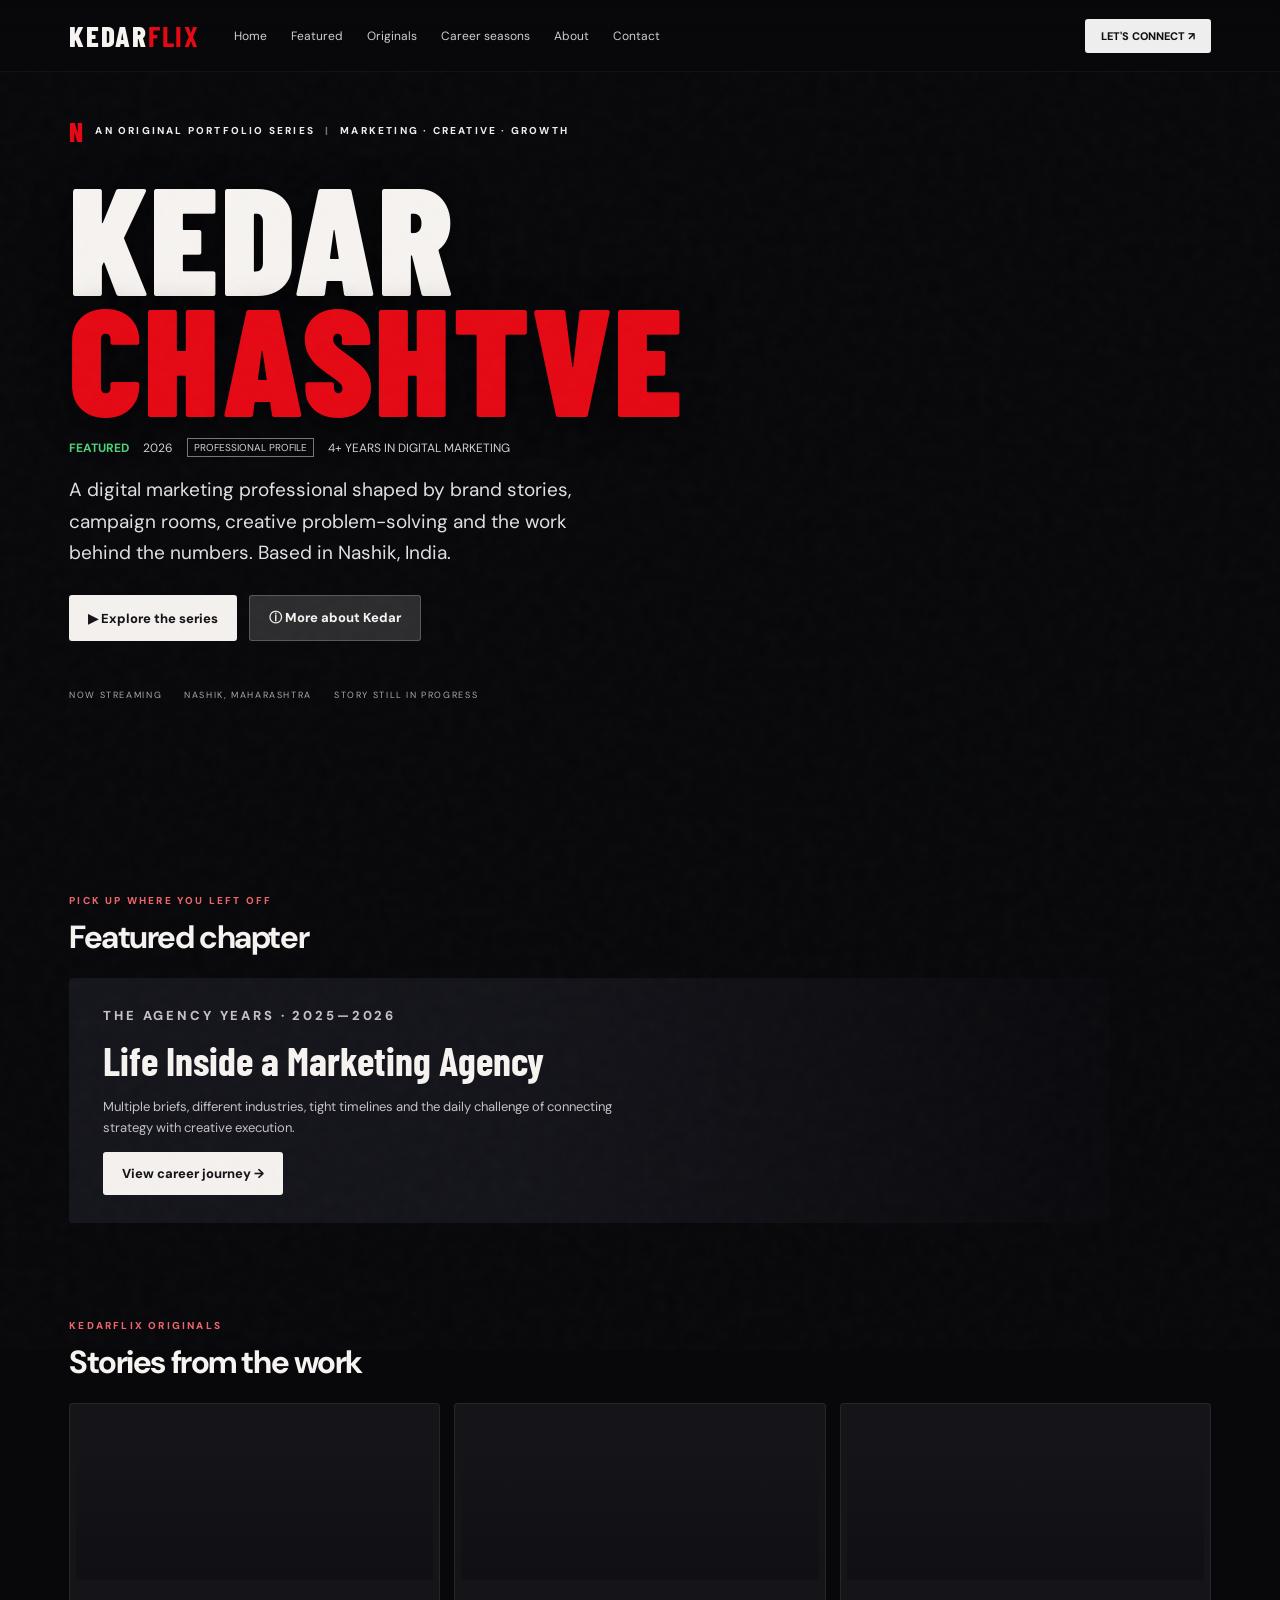
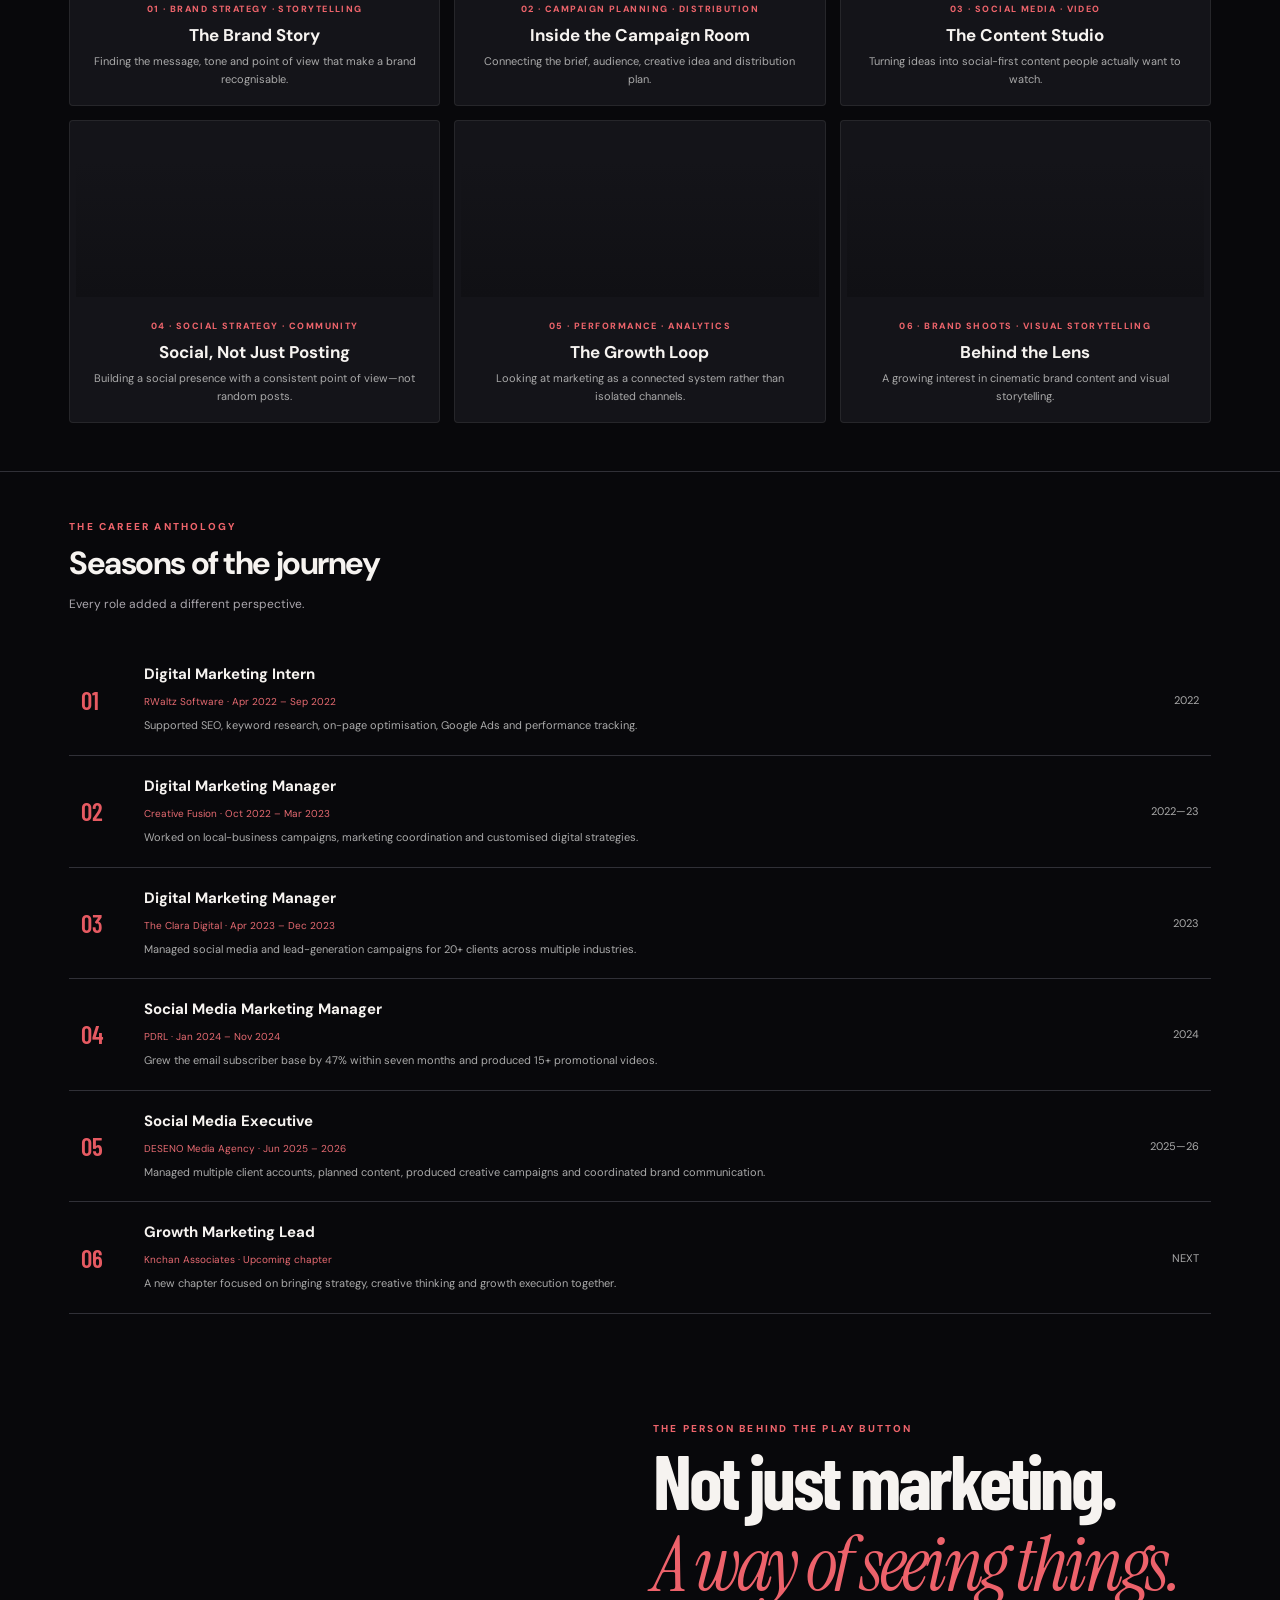
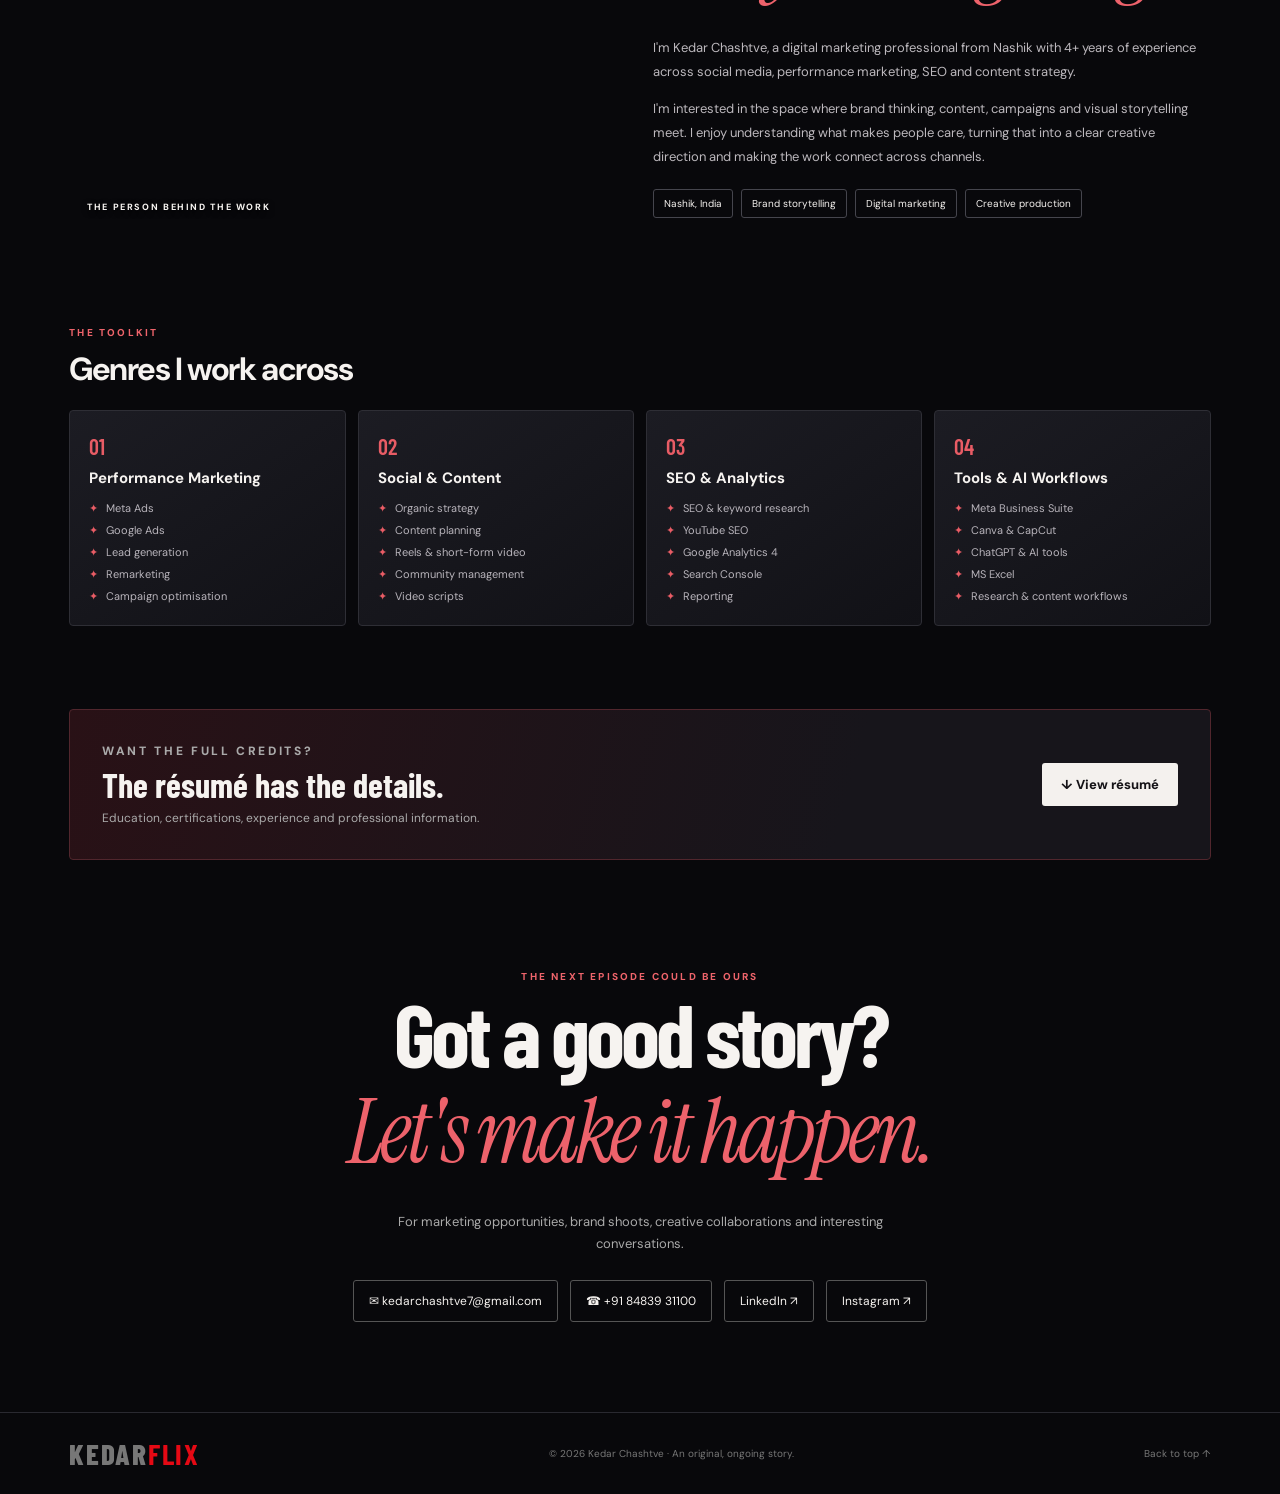
<file: index.html>
<!doctype html>
<html lang="en">
<head>
<meta charset="utf-8"><meta name="viewport" content="width=device-width,initial-scale=1">
<meta name="theme-color" content="#08080b">
<meta name="description" content="Kedar Chashtve — Digital Marketing, Growth Strategy, Social Media and Brand Storytelling.">
<title>Kedar Chashtve | The Series</title>
<link rel="preconnect" href="https://fonts.googleapis.com"><link rel="preconnect" href="https://fonts.gstatic.com" crossorigin>
<link href="https://fonts.googleapis.com/css2?family=Barlow+Condensed:wght@500;600;700;800;900&family=DM+Sans:wght@400;500;600;700;800&family=Instrument+Serif:ital@0;1&display=swap" rel="stylesheet">
<style>
:root{--bg:#08080b;--panel:#17171d;--red:#e50914;--white:#f6f3f0;--muted:#aaa6ad;--line:#303037;--g:clamp(20px,5.4vw,84px)}*{box-sizing:border-box}html{scroll-behavior:smooth;scroll-padding-top:80px}body{margin:0;background:var(--bg);color:var(--white);font-family:'DM Sans',sans-serif}a{color:inherit;text-decoration:none}button{font:inherit;color:inherit}.grain{position:fixed;inset:-50%;z-index:20;pointer-events:none;opacity:.025;background-image:url("data:image/svg+xml,%3Csvg viewBox='0 0 180 180' xmlns='http://www.w3.org/2000/svg'%3E%3Cfilter id='n'%3E%3CfeTurbulence type='fractalNoise' baseFrequency='.8' numOctaves='3' stitchTiles='stitch'/%3E%3C/filter%3E%3Crect width='100%25' height='100%25' filter='url(%23n)'/%3E%3C/svg%3E")}.nav{height:72px;position:fixed;z-index:30;top:0;left:0;right:0;padding:0 var(--g);display:flex;align-items:center;gap:34px;background:linear-gradient(#08080bf2,#08080b99);backdrop-filter:blur(14px);border-bottom:1px solid #ffffff0b}.logo{font:800 29px 'Barlow Condensed';letter-spacing:.06em;white-space:nowrap}.logo b{color:var(--red)}.navlinks{display:flex;gap:24px;flex:1;font-size:12px;color:#d1cdd1}.navlinks a:hover{color:#fff}.nav-cta{font-size:11px;font-weight:800;padding:10px 16px;border-radius:3px;background:#eee;color:#111}.menu{display:none;background:none;border:1px solid #555;border-radius:3px;padding:8px}.hero{min-height:760px;height:94vh;max-height:940px;display:flex;align-items:center;padding:90px var(--g) 120px;position:relative;background:linear-gradient(90deg,#08080b 0%,#08080be8 30%,#08080b40 74%,#08080b20),linear-gradient(0deg,#08080b 0%,transparent 50%),url('https://images.unsplash.com/photo-1485846234645-a62644f84728?auto=format&fit=crop&w=2200&q=85') center/cover}.hero-content{max-width:720px;position:relative}.kicker,.eyebrow{font-size:10px;font-weight:800;letter-spacing:.22em;color:#ee646b;text-transform:uppercase}.kicker{display:flex;gap:10px;align-items:center;color:#eee}.n{font:800 27px 'Barlow Condensed';color:var(--red)}.hero h1{font:900 clamp(78px,12vw,158px)/.79 'Barlow Condensed';letter-spacing:.015em;margin:27px 0 22px;text-shadow:0 5px 35px #0009}.hero h1 span{color:var(--red)}.meta{display:flex;gap:14px;align-items:center;flex-wrap:wrap;font-size:12px;color:#d3cfd2;margin:0 0 17px}.meta strong{color:#4bd477}.tag{border:1px solid #777;padding:2px 6px;font-size:10px}.intro{max-width:550px;font-size:clamp(15px,1.5vw,19px);line-height:1.65;color:#e3dfe1;margin:0}.actions{display:flex;gap:12px;flex-wrap:wrap;margin-top:27px}.btn{display:inline-flex;align-items:center;gap:9px;padding:13px 19px;border-radius:3px;font-size:13px;font-weight:800}.btn-light{background:#f4f1ee;color:#151317}.btn-ghost{background:#ffffff26;border:1px solid #ffffff36}.hero-foot{display:flex;gap:22px;margin-top:48px;color:#aaa;font-size:9px;letter-spacing:.18em}.section{padding:48px var(--g)}.section-head{display:flex;align-items:end;justify-content:space-between;gap:20px;margin-bottom:20px}.section h2{font-size:clamp(23px,2.5vw,32px);letter-spacing:-.045em;margin:0}.eyebrow{margin:0 0 9px}.muted{color:var(--muted)}.continue{padding:28px 34px;max-width:1040px;min-height:245px;border-radius:4px;background:linear-gradient(90deg,#15151c 0%,#15151ce8 44%,#15151c25),url('https://images.unsplash.com/photo-1497366754035-f200968a6e72?auto=format&fit=crop&w=1500&q=80') center/cover;display:flex;align-items:center}.continue-inner{max-width:530px}.continue h3{font:700 40px 'Barlow Condensed';margin:8px 0}.continue p{font-size:13px;line-height:1.6;color:#c5c1c6}.rails{display:grid;grid-template-columns:repeat(3,minmax(0,1fr));gap:14px}.tile{border:1px solid #ffffff13;background:#141419;border-radius:4px;overflow:hidden;cursor:pointer;transition:transform .22s,border-color .22s}.tile:hover{transform:translateY(-6px);border-color:#ffffff50}.tile-img{height:175px;background-size:cover;background-position:center;position:relative}.tile-img:after{content:"";position:absolute;inset:0;background:linear-gradient(0deg,#101014,transparent 78%)}.tile-copy{padding:16px}.tile-copy small{color:#ed646b;font-size:9px;letter-spacing:.16em;text-transform:uppercase;font-weight:800}.tile-copy h3{font-size:17px;margin:7px 0}.tile-copy p{font-size:11px;color:#aaa;line-height:1.6;margin:0}.career{border-top:1px solid var(--line)}.episode{display:grid;grid-template-columns:45px 1fr auto;gap:18px;align-items:center;padding:20px 12px;border-bottom:1px solid var(--line);transition:background .2s}.episode:hover{background:#ffffff09}.epno{font:600 25px 'Barlow Condensed';color:#e65a62}.episode h3{font-size:15px;margin:0 0 5px}.episode small{color:#e66a71;font-size:10px}.episode p{font-size:11px;line-height:1.6;color:#aaa;margin:7px 0 0}.year{font-size:11px;color:#aaa;white-space:nowrap}.about{display:grid;grid-template-columns:1fr 1.1fr;gap:clamp(28px,6vw,90px);align-items:center}.about-img{height:420px;border-radius:4px;background:url('https://images.unsplash.com/photo-1516035069371-29a1b244cc32?auto=format&fit=crop&w=1100&q=85') center/cover;position:relative}.about-img:after{content:'THE PERSON BEHIND THE WORK';position:absolute;bottom:17px;left:18px;font-size:9px;letter-spacing:.18em;font-weight:800;text-shadow:0 2px 6px #000}.about h2,.contact h2{font:700 clamp(45px,6vw,76px)/.94 'Barlow Condensed';margin:0 0 22px}.about h2 em,.contact h2 em{font:italic 400 1em 'Instrument Serif';color:#ed626b}.about p:not(.eyebrow){font-size:13px;color:#bcb8bd;line-height:1.85}.chips{display:flex;gap:8px;flex-wrap:wrap;margin-top:20px}.chips span{border:1px solid #45454d;padding:7px 10px;font-size:10px;border-radius:3px}.skills{display:grid;grid-template-columns:repeat(4,1fr);gap:12px}.skill{padding:22px 19px;border:1px solid #2e2e35;background:linear-gradient(145deg,#1c1c23,#111116);border-radius:4px}.skill b{font:600 22px 'Barlow Condensed';color:#e85c65}.skill h3{font-size:15px;margin:8px 0 13px}.skill ul{list-style:none;padding:0;margin:0;display:grid;gap:8px}.skill li{font-size:11px;color:#b8b4bb}.skill li:before{content:'✦';color:#e85c65;margin-right:8px}.resume{margin:35px var(--g);padding:28px 32px;background:linear-gradient(105deg,#291116,#17151b 68%);border:1px solid #51262d;display:flex;justify-content:space-between;align-items:center;gap:22px;border-radius:4px}.resume h2{font:700 34px 'Barlow Condensed';margin:0}.resume p{font-size:12px;color:#aaa;margin:5px 0}.contact{text-align:center;padding-top:75px;padding-bottom:90px}.contact h2{font-size:clamp(54px,7vw,88px)}.contact>p:not(.eyebrow){font-size:13px;color:#aaa;line-height:1.7;max-width:520px;margin:18px auto}.contact-links{display:flex;justify-content:center;gap:12px;flex-wrap:wrap;margin-top:25px}.contact-links a{border:1px solid #555;padding:12px 15px;border-radius:3px;font-size:12px}.contact-links a:hover{border-color:#fff}.footer{padding:23px var(--g);border-top:1px solid #292930;display:flex;justify-content:space-between;gap:18px;align-items:center;color:#777;font-size:10px}.modal{position:fixed;inset:0;z-index:60;background:#000d;display:none;place-items:center;padding:18px}.modal.open{display:grid}.modal-card{width:min(650px,100%);max-height:90vh;overflow:auto;background:#17171d;border-radius:5px;box-shadow:0 20px 90px #000}.modal-hero{height:230px;background-size:cover;background-position:center;display:flex;align-items:end;padding:24px;position:relative}.modal-hero h2{font:700 43px 'Barlow Condensed';margin:0}.close{position:absolute;right:14px;top:14px;background:#111b;border:0;border-radius:50%;width:36px;height:36px;cursor:pointer}.modal-body{padding:22px}.modal-body p,.modal-body li{font-size:12px;color:#ccc;line-height:1.7}.modal-body h4{color:#ed646b;font-size:10px;letter-spacing:.18em;text-transform:uppercase}.modal-body ul{padding-left:18px}.note{border-top:1px solid #333;padding-top:13px;color:#888!important;font-size:10px!important}
@media(max-width:850px){.rails{grid-template-columns:repeat(2,1fr)}.skills{grid-template-columns:repeat(2,1fr)}.about{grid-template-columns:1fr}.about-img{height:310px;order:2}}
@media(max-width:620px){.nav{height:64px;justify-content:space-between}.navlinks{display:none;position:absolute;top:63px;left:10px;right:10px;padding:18px;background:#17171df5;border:1px solid #333;flex-direction:column;gap:17px}.navlinks.open{display:flex}.nav-cta{display:none}.menu{display:block}.hero{min-height:780px;height:91vh;padding:0 20px 125px;align-items:end;background-position:60% center}.hero h1{font-size:clamp(76px,18vw,112px)}.hero-foot{font-size:8px;gap:14px}.section{padding:38px 20px}.rails{grid-template-columns:1fr}.tile-img{height:190px}.episode{grid-template-columns:28px 1fr;gap:12px;padding:16px 3px}.episode .year{grid-column:2}.episode h3{font-size:13px}.episode p{font-size:10px}.skills{grid-template-columns:1fr 1fr;gap:8px}.skill{padding:16px 12px}.skill h3{font-size:13px}.skill li{font-size:10px}.resume{margin:20px;padding:22px;align-items:flex-start;flex-direction:column}.resume h2{font-size:30px}.footer{flex-wrap:wrap}.footer span{order:3;width:100%}.continue{padding:22px;min-height:230px}.continue h3{font-size:32px}.about h2{font-size:54px}}
@media(prefers-reduced-motion:reduce){html{scroll-behavior:auto}*,*:before,*:after{animation-duration:.01ms!important;transition-duration:.01ms!important}}
</style>
</head>
<body><div class="grain"></div>
<header class="nav"><a class="logo" href="#top">KEDAR<b>FLIX</b></a><nav class="navlinks" id="navlinks"><a href="#top">Home</a><a href="#continue">Featured</a><a href="#originals">Originals</a><a href="#career">Career seasons</a><a href="#about">About</a><a href="#contact">Contact</a></nav><a class="nav-cta" href="#contact">LET'S CONNECT ↗</a><button class="menu" id="menu" aria-label="Toggle navigation">☰</button></header>
<main id="top">
<section class="hero"><div class="hero-content"><div class="kicker"><span class="n">N</span> AN ORIGINAL PORTFOLIO SERIES <span style="color:#777">|</span> MARKETING · CREATIVE · GROWTH</div><h1>KEDAR<br><span>CHASHTVE</span></h1><div class="meta"><strong>FEATURED</strong><span>2026</span><span class="tag">PROFESSIONAL PROFILE</span><span>4+ YEARS IN DIGITAL MARKETING</span></div><p class="intro">A digital marketing professional shaped by brand stories, campaign rooms, creative problem-solving and the work behind the numbers. Based in Nashik, India.</p><div class="actions"><a class="btn btn-light" href="#originals">▶ Explore the series</a><a class="btn btn-ghost" href="#about">ⓘ More about Kedar</a></div><div class="hero-foot"><span>NOW STREAMING</span><span>NASHIK, MAHARASHTRA</span><span>STORY STILL IN PROGRESS</span></div></div></section>
<section class="section" id="continue"><div class="section-head"><div><p class="eyebrow">PICK UP WHERE YOU LEFT OFF</p><h2>Featured chapter</h2></div></div><div class="continue"><div class="continue-inner"><p class="eyebrow">THE AGENCY YEARS · 2025—2026</p><h3>Life Inside a Marketing Agency</h3><p>Multiple briefs, different industries, tight timelines and the daily challenge of connecting strategy with creative execution.</p><a class="btn btn-light" href="#career">View career journey →</a></div></div></section>
<section class="section" id="originals"><div class="section-head"><div><p class="eyebrow">KEDARFLIX ORIGINALS</p><h2>Stories from the work</h2></div></div><div class="rails" id="originalCards"></div></section>
<section class="section career" id="career"><div class="section-head"><div><p class="eyebrow">THE CAREER ANTHOLOGY</p><h2>Seasons of the journey</h2><p class="muted" style="font-size:12px">Every role added a different perspective.</p></div></div>
<div class="episode"><div class="epno">01</div><div><h3>Digital Marketing Intern</h3><small>RWaltz Software · Apr 2022 – Sep 2022</small><p>Supported SEO, keyword research, on-page optimisation, Google Ads and performance tracking.</p></div><span class="year">2022</span></div>
<div class="episode"><div class="epno">02</div><div><h3>Digital Marketing Manager</h3><small>Creative Fusion · Oct 2022 – Mar 2023</small><p>Worked on local-business campaigns, marketing coordination and customised digital strategies.</p></div><span class="year">2022—23</span></div>
<div class="episode"><div class="epno">03</div><div><h3>Digital Marketing Manager</h3><small>The Clara Digital · Apr 2023 – Dec 2023</small><p>Managed social media and lead-generation campaigns for 20+ clients across multiple industries.</p></div><span class="year">2023</span></div>
<div class="episode"><div class="epno">04</div><div><h3>Social Media Marketing Manager</h3><small>PDRL · Jan 2024 – Nov 2024</small><p>Grew the email subscriber base by 47% within seven months and produced 15+ promotional videos.</p></div><span class="year">2024</span></div>
<div class="episode"><div class="epno">05</div><div><h3>Social Media Executive</h3><small>DESENO Media Agency · Jun 2025 – 2026</small><p>Managed multiple client accounts, planned content, produced creative campaigns and coordinated brand communication.</p></div><span class="year">2025—26</span></div>
<div class="episode"><div class="epno">06</div><div><h3>Growth Marketing Lead</h3><small>Knchan Associates · Upcoming chapter</small><p>A new chapter focused on bringing strategy, creative thinking and growth execution together.</p></div><span class="year">NEXT</span></div>
</section>
<section class="section about" id="about"><div class="about-img"></div><div><p class="eyebrow">THE PERSON BEHIND THE PLAY BUTTON</p><h2>Not just marketing.<br><em>A way of seeing things.</em></h2><p>I'm Kedar Chashtve, a digital marketing professional from Nashik with 4+ years of experience across social media, performance marketing, SEO and content strategy.</p><p>I'm interested in the space where brand thinking, content, campaigns and visual storytelling meet. I enjoy understanding what makes people care, turning that into a clear creative direction and making the work connect across channels.</p><div class="chips"><span>Nashik, India</span><span>Brand storytelling</span><span>Digital marketing</span><span>Creative production</span></div></div></section>
<section class="section"><div class="section-head"><div><p class="eyebrow">THE TOOLKIT</p><h2>Genres I work across</h2></div></div><div class="skills">
<div class="skill"><b>01</b><h3>Performance Marketing</h3><ul><li>Meta Ads</li><li>Google Ads</li><li>Lead generation</li><li>Remarketing</li><li>Campaign optimisation</li></ul></div>
<div class="skill"><b>02</b><h3>Social & Content</h3><ul><li>Organic strategy</li><li>Content planning</li><li>Reels & short-form video</li><li>Community management</li><li>Video scripts</li></ul></div>
<div class="skill"><b>03</b><h3>SEO & Analytics</h3><ul><li>SEO & keyword research</li><li>YouTube SEO</li><li>Google Analytics 4</li><li>Search Console</li><li>Reporting</li></ul></div>
<div class="skill"><b>04</b><h3>Tools & AI Workflows</h3><ul><li>Meta Business Suite</li><li>Canva & CapCut</li><li>ChatGPT & AI tools</li><li>MS Excel</li><li>Research & content workflows</li></ul></div>
</div></section>
<section class="resume"><div><p class="eyebrow">WANT THE FULL CREDITS?</p><h2>The résumé has the details.</h2><p>Education, certifications, experience and professional information.</p></div><a class="btn btn-light" href="https://customer-assets.emergentagent.com/job_growth-dashboard-61/artifacts/at9zfxa3_Kedar%20Chashtve%20-%20Resume-1.pdf" target="_blank" rel="noopener">↓ View résumé</a></section>
<section class="section contact" id="contact"><p class="eyebrow">THE NEXT EPISODE COULD BE OURS</p><h2>Got a good story?<br><em>Let's make it happen.</em></h2><p>For marketing opportunities, brand shoots, creative collaborations and interesting conversations.</p><div class="contact-links"><a href="mailto:kedarchashtve7@gmail.com">✉ kedarchashtve7@gmail.com</a><a href="tel:+918483931100">☎ +91 84839 31100</a><a href="https://www.linkedin.com/in/kedar-chashtve-677612255" target="_blank" rel="noopener">LinkedIn ↗</a><a href="https://www.instagram.com/kedar_chashtve/" target="_blank" rel="noopener">Instagram ↗</a></div></section>
</main><footer class="footer"><a class="logo" href="#top">KEDAR<b>FLIX</b></a><span>© <span id="year"></span> Kedar Chashtve · An original, ongoing story.</span><a href="#top">Back to top ↑</a></footer>
<div class="modal" id="modal" role="dialog" aria-modal="true" aria-labelledby="modalTitle"><div class="modal-card"><div class="modal-hero" id="modalHero"><button class="close" id="close" aria-label="Close">✕</button><h2 id="modalTitle"></h2></div><div class="modal-body"><p id="modalDesc"></p><h4>Inside this story</h4><ul id="modalList"></ul><p class="note">A capability snapshot of my approach and interests. Client-confidential work and unapproved campaign data are intentionally not displayed.</p></div></div></div>
<script>
const stories=[
{title:"The Brand Story",genre:"Brand strategy · Storytelling",image:"https://images.unsplash.com/photo-1455390582262-044cdead277a?auto=format&fit=crop&w=900&q=80",desc:"Finding the message, tone and point of view that make a brand recognisable.",list:["Audience and category research","Brand positioning and communication direction","Content pillars and narrative development"]},
{title:"Inside the Campaign Room",genre:"Campaign planning · Distribution",image:"https://images.unsplash.com/photo-1497366754035-f200968a6e72?auto=format&fit=crop&w=900&q=80",desc:"Connecting the brief, audience, creative idea and distribution plan.",list:["Campaign objective and audience definition","Creative concepts and channel planning","Performance review and iteration"]},
{title:"The Content Studio",genre:"Social media · Video",image:"https://images.unsplash.com/photo-1492619375914-88005aa9e8fb?auto=format&fit=crop&w=900&q=80",desc:"Turning ideas into social-first content people actually want to watch.",list:["Reels concepts, hooks and scripts","Creative direction and production planning","Publishing systems and content calendars"]},
{title:"Social, Not Just Posting",genre:"Social strategy · Community",image:"https://images.unsplash.com/photo-1611162616475-46b635cb6868?auto=format&fit=crop&w=900&q=80",desc:"Building a social presence with a consistent point of view—not random posts.",list:["Platform roles and content formats","Audience engagement and community touchpoints","Reviewing signals to shape the next post"]},
{title:"The Growth Loop",genre:"Performance · Analytics",image:"https://images.unsplash.com/photo-1551288049-bebda4e38f71?auto=format&fit=crop&w=900&q=80",desc:"Looking at marketing as a connected system rather than isolated channels.",list:["Paid and organic campaign thinking","Reporting and performance interpretation","Creative testing and optimisation"]},
{title:"Behind the Lens",genre:"Brand shoots · Visual storytelling",image:"https://images.unsplash.com/photo-1516035069371-29a1b244cc32?auto=format&fit=crop&w=900&q=80",desc:"A growing interest in cinematic brand content and visual storytelling.",list:["Brand shoot concepts","Shot planning and visual references","Short-form video production"]}
];
const cards=document.getElementById('originalCards');
stories.forEach((s,i)=>{const b=document.createElement('button');b.className='tile';b.type='button';b.innerHTML='<div class="tile-img" style="background-image:url('+s.image+')"></div><div class="tile-copy"><small>0'+(i+1)+' · '+s.genre+'</small><h3>'+s.title+'</h3><p>'+s.desc+'</p></div>';b.addEventListener('click',()=>openStory(s));cards.appendChild(b)});
function openStory(s){document.getElementById('modalTitle').textContent=s.title;document.getElementById('modalDesc').textContent=s.desc;document.getElementById('modalHero').style.backgroundImage='linear-gradient(0deg,#17171d,transparent 85%),url('+s.image+')';const ul=document.getElementById('modalList');ul.replaceChildren(...s.list.map(t=>{const li=document.createElement('li');li.textContent=t;return li}));document.getElementById('modal').classList.add('open');document.body.style.overflow='hidden'}
function closeStory(){document.getElementById('modal').classList.remove('open');document.body.style.overflow=''}
document.getElementById('close').addEventListener('click',closeStory);document.getElementById('modal').addEventListener('click',e=>{if(e.target.id==='modal')closeStory()});document.addEventListener('keydown',e=>{if(e.key==='Escape')closeStory()});
document.getElementById('menu').addEventListener('click',()=>document.getElementById('navlinks').classList.toggle('open'));document.querySelectorAll('#navlinks a').forEach(a=>a.addEventListener('click',()=>document.getElementById('navlinks').classList.remove('open')));document.getElementById('year').textContent=new Date().getFullYear();
</script></body></html>
</file>
